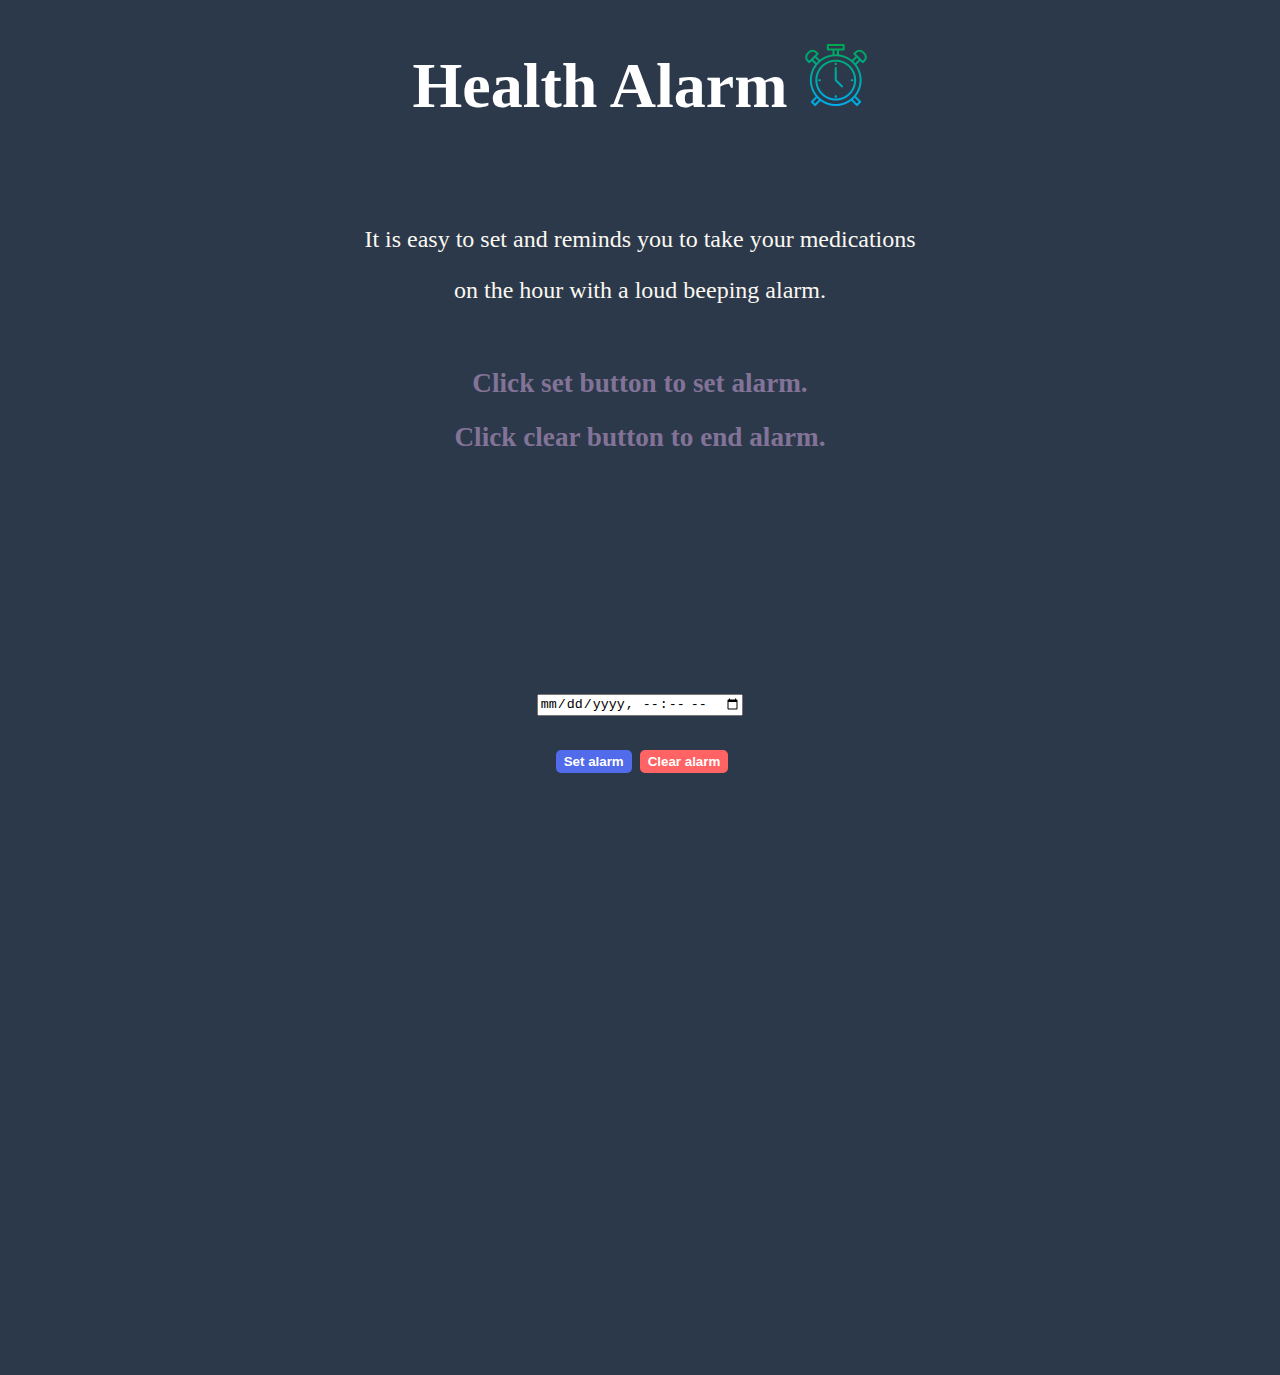
<file: Alarm/index.html>
<!DOCTYPE html>
<html lang="en">
<head>
    <meta charset="UTF-8">
    <meta http-equiv="X-UA-Compatible" content="IE=edge">
    <meta name="viewport" content="width=device-width, initial-scale=1.0">
    <link href="https://fonts.googleapis.com/css2?family=Acme&family=Merriweather:wght@700&family=Oswald:wght@300&family=Patua+One&family=Roboto:wght@300&display=swap" rel="stylesheet">
    <link rel="preconnect" href="https://fonts.gstatic.com">
    <link href="https://fonts.googleapis.com/css2?family=Orbitron&display=swap" rel="stylesheet">
    <link rel="stylesheet" href="style.css">
    <title>Clock</title>
</head>
<body>
  <section id="top">
    <div class="row">

          <h1 class="al">Health Alarm
            <img class="in" src="im/alarm.png" alt=""></h1>
            <br>
            <br>
            
          <p>It is easy to set and reminds you to take your medications </p>
          <p> on the hour with a loud beeping alarm.</p>
          <br>
          <h2>Click set button to set alarm.</h2>
          <h2>Click clear button to end alarm.</h2>
    </div>
  </section>
  <section id="middle">

  </section>
    <section class="container">
        <div id="clock"></div>
        <input onchange="setAlarmTime(this.value)" name="alarmTime" type="datetime-local">
        <br>
        <div class="controls">
            <button onclick="setAlarm()" class="button set-alarm">Set alarm</button>
            <button onclick="clearAlarm()" class="button clear-alarm">Clear alarm</button>
        </div>
    </section>
    <script src="index.js"></script>
</body>
</html>
</file>
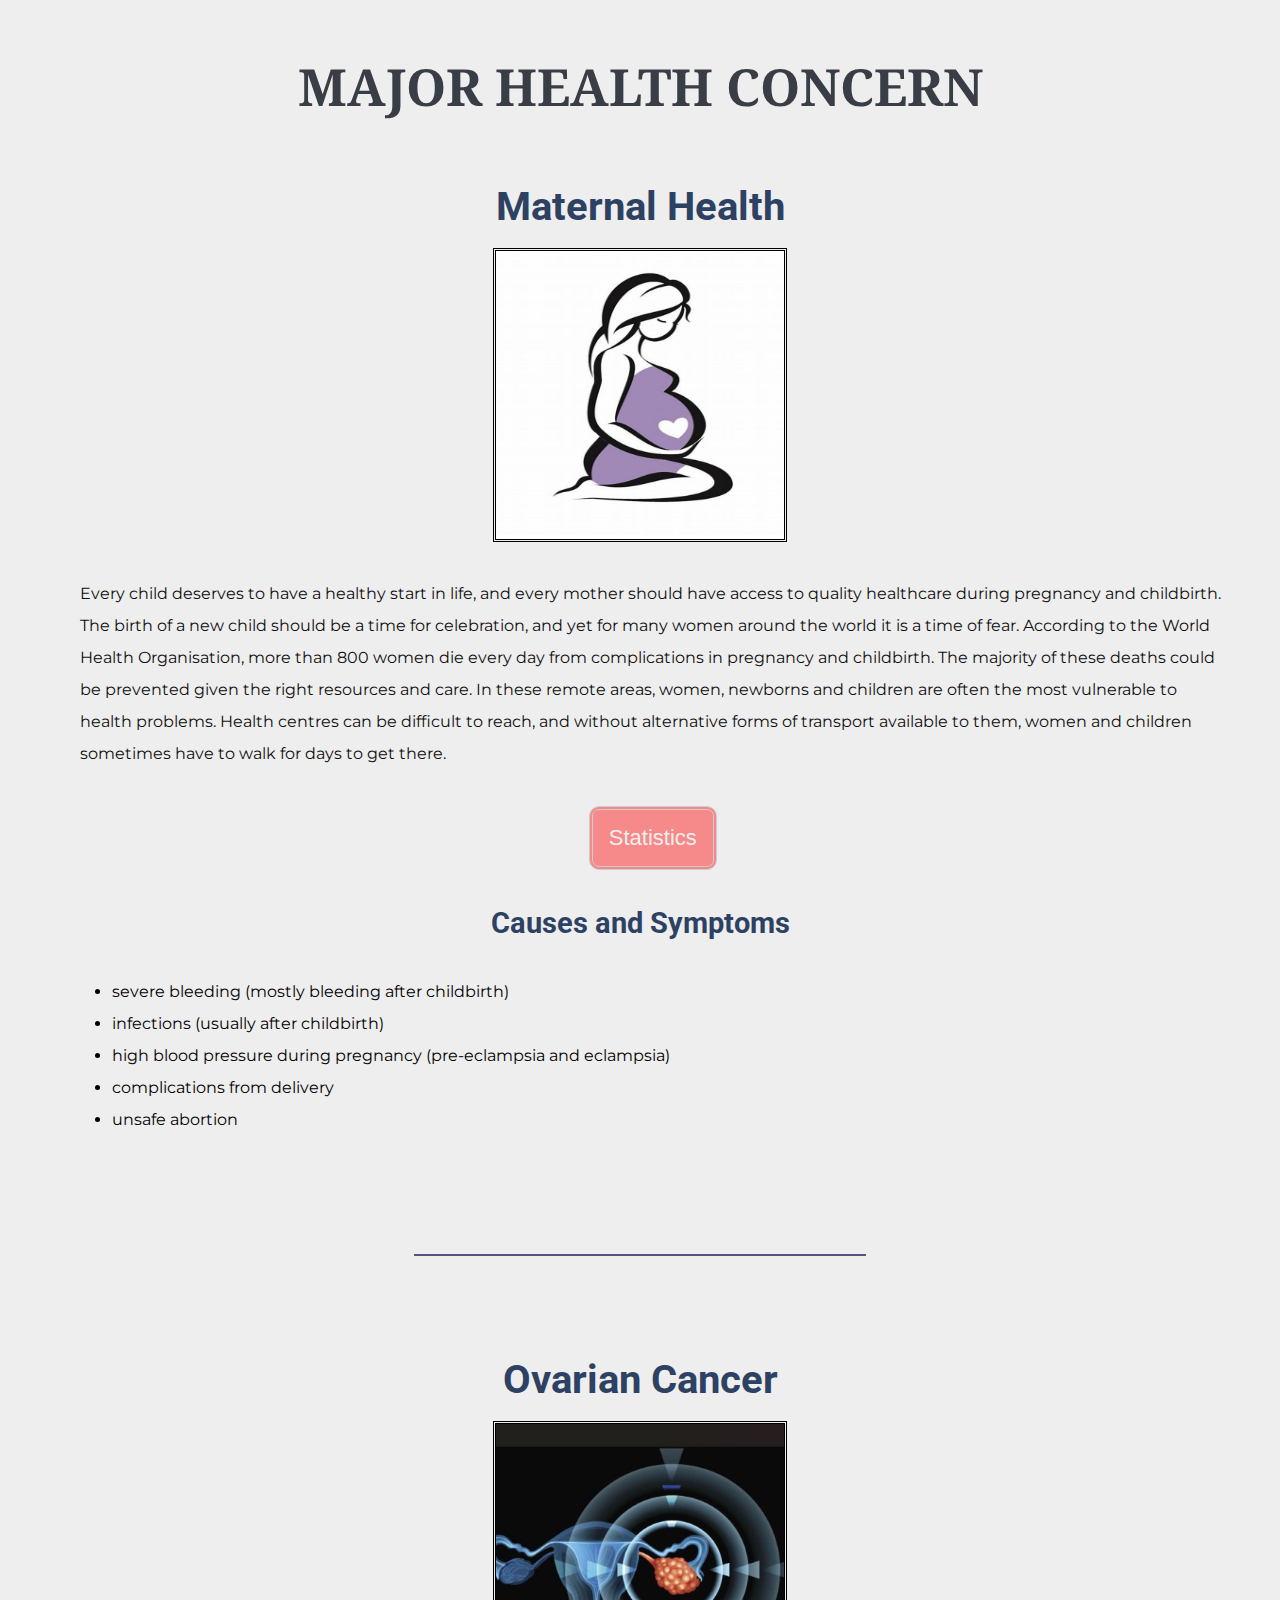
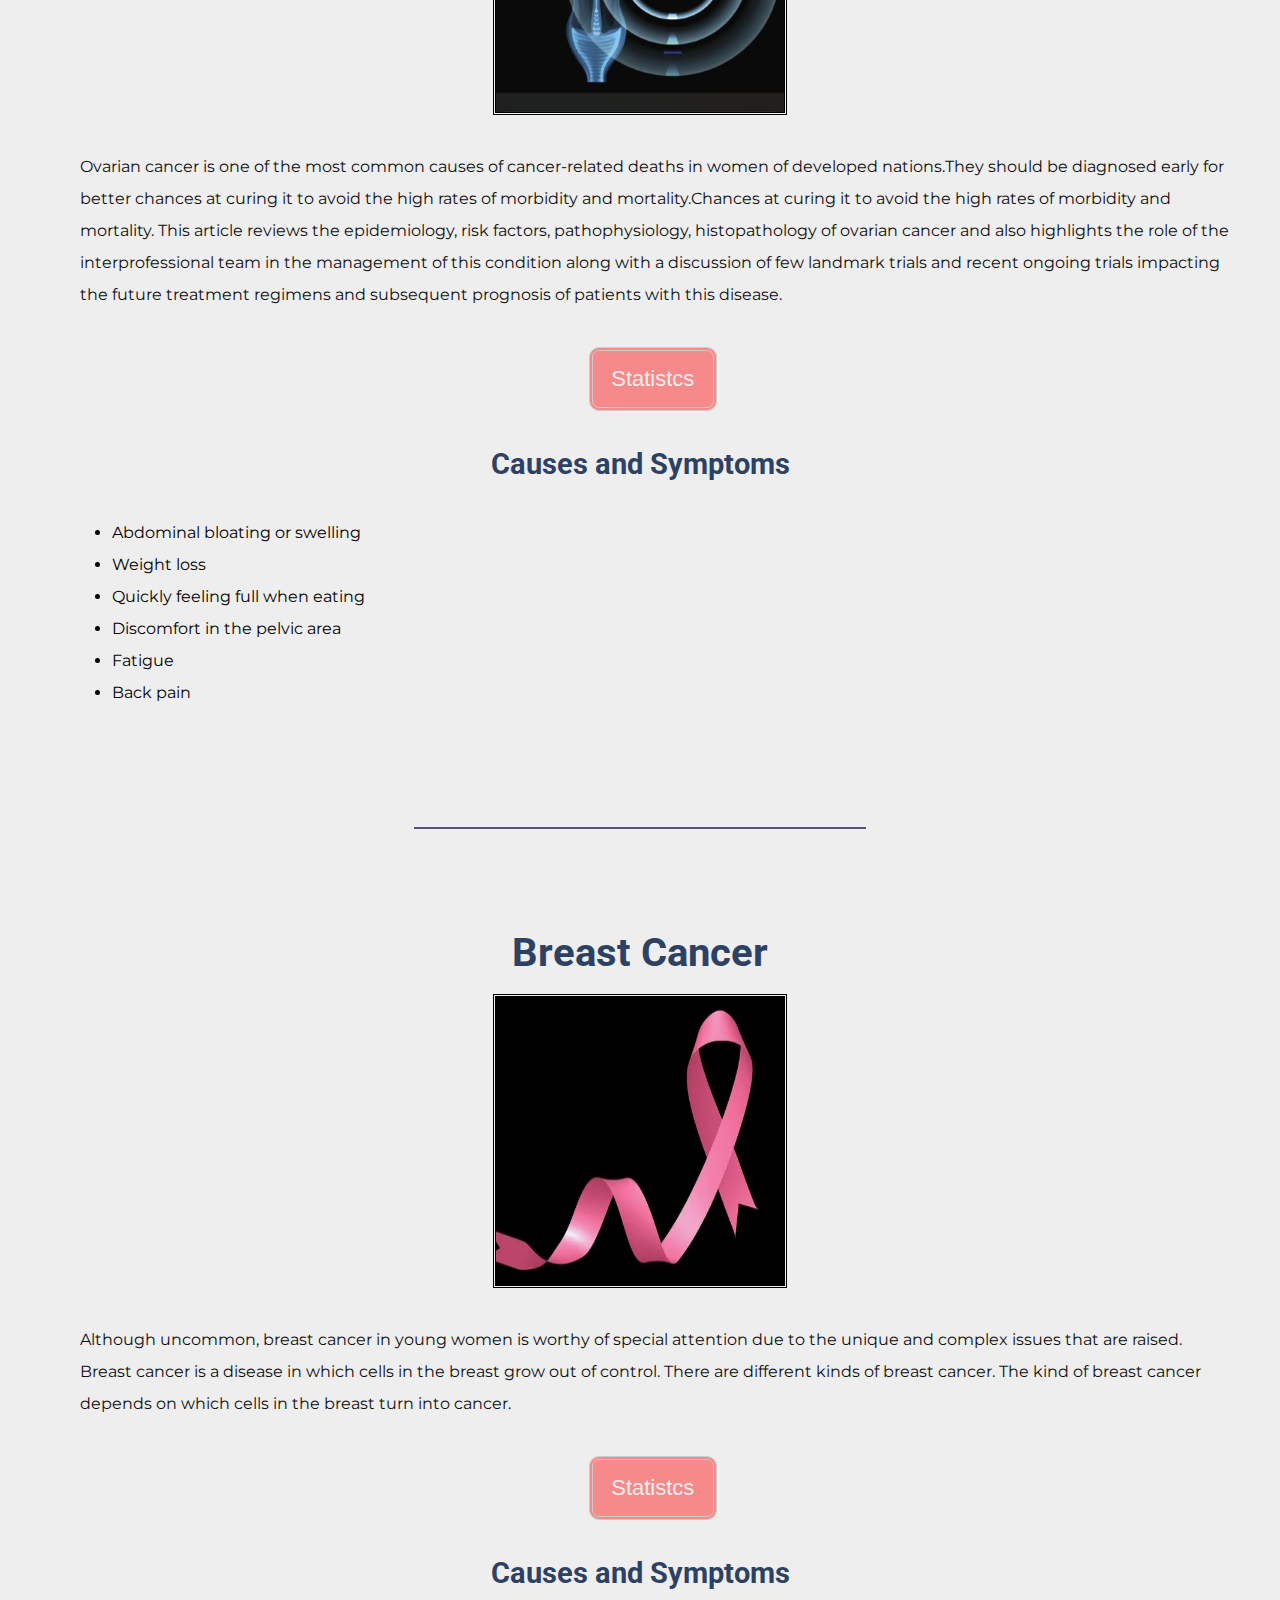
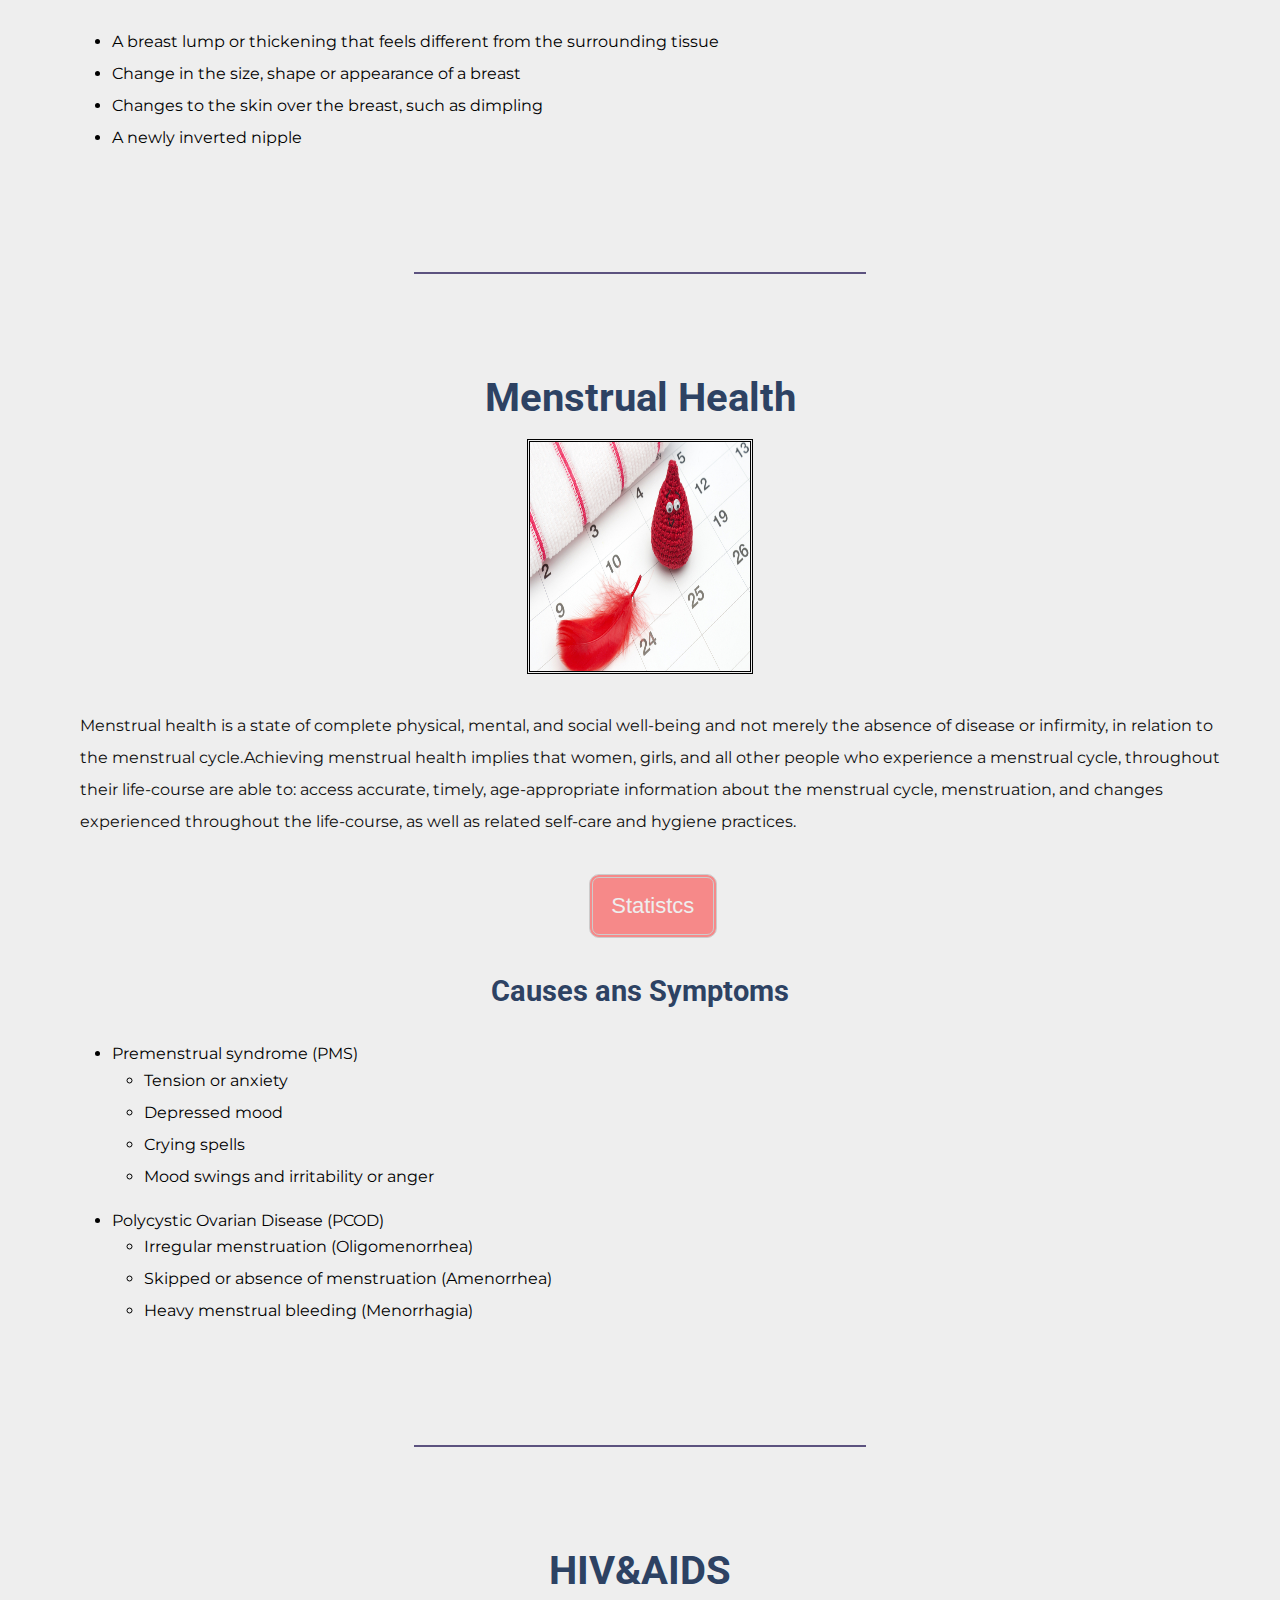
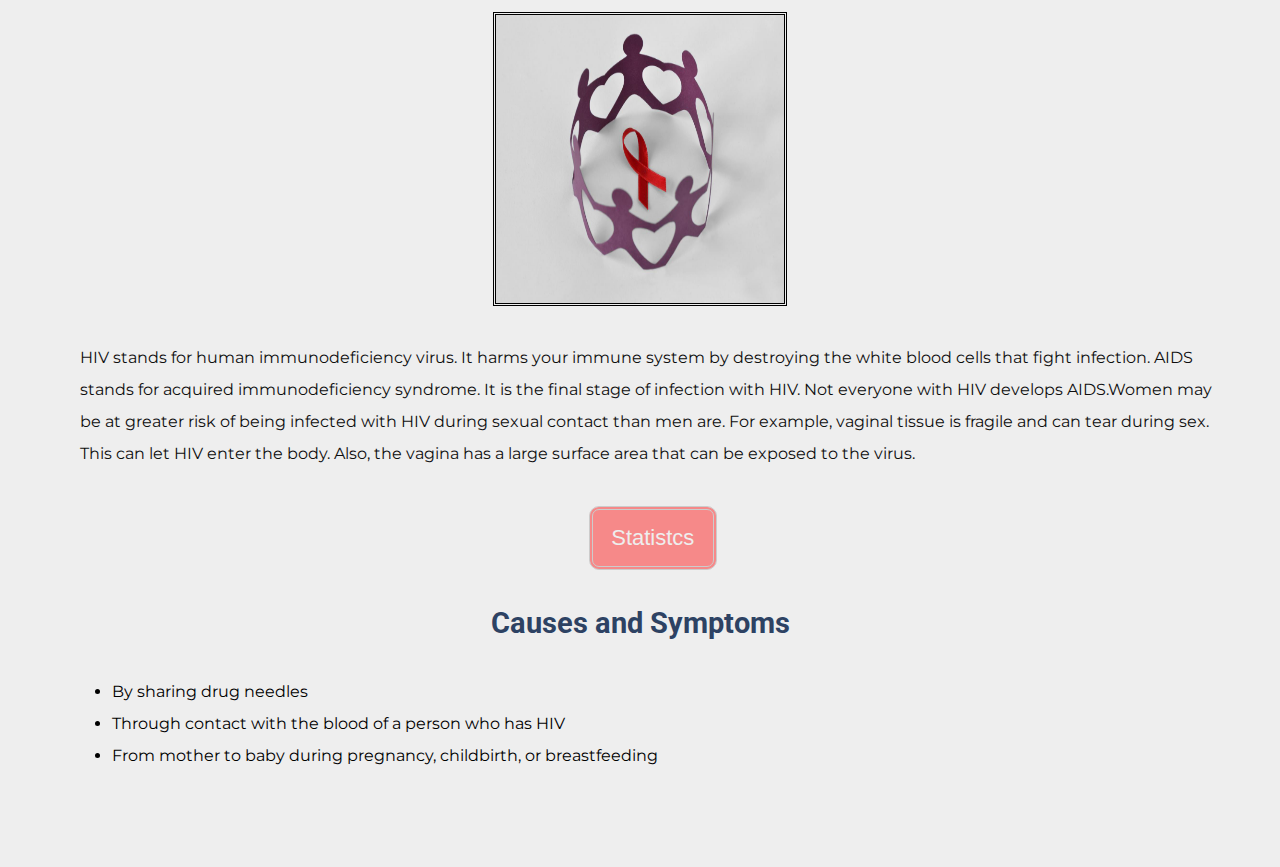
<file: Discover Your health/index.html>
<!DOCTYPE html>
<html lang="en" dir="ltr">
  <head>
    <meta charset="utf-8">
    <title></title>
    <link rel="stylesheet" href="style.css">
    <link href="https://fonts.googleapis.com/css2?family=Bree+Serif&family=Dongle:wght@300&family=Dosis:wght@300&family=EB+Garamond:wght@500&family=Indie+Flower&family=Lemonada:wght@500&family=Merriweather:ital,wght@1,700&family=Mochiy+Pop+P+One&family=Montserrat:wght@300;900&family=Noto+Serif&family=PT+Serif:wght@700&family=Roboto&family=Sacramento&family=Sansita+Swashed&family=Satisfy&family=Supermercado+One&display=swap" rel="stylesheet">
    <script src="https://cdn.jsdelivr.net/npm/bootstrap@5.1.3/dist/js/bootstrap.bundle.min.js" integrity="sha384-ka7Sk0Gln4gmtz2MlQnikT1wXgYsOg+OMhuP+IlRH9sENBO0LRn5q+8nbTov4+1p" crossorigin="anonymous"></script>
  <script href="https://cdn.jsdelivr.net/npm/bootstrap@5.1.3/dist/css/bootstrap.min.css" rel="stylesheet" integrity="sha384-1BmE4kWBq78iYhFldvKuhfTAU6auU8tT94WrHftjDbrCEXSU1oBoqyl2QvZ6jIW3" crossorigin="anonymous"></script>
  </head>
  <style>
    *{
      margin: 0;
      padding: 0;
    }
    /* .col-sm-3{
    height: 300px; width: 250px;
    } */
    nav{
      background-color: #5e5e7e;
    }
    .navbar-brand {
    color: white;
    text-decoration: none;
    }
  </style>
  <body>
    <h1>MAJOR HEALTH CONCERN</h1>
    <br>
    <br>
    <section>
    <h2>Maternal Health</h2>
    <br>
      <img class="im" src="im/p8.jfif" alt="">
    <br>
    <br>




        <div class="col-sm-3-mid">

          <p class="pl">Every child deserves to have a healthy start in life, and every mother should have access to quality healthcare during pregnancy and childbirth.
            The birth of a new child should be a time for celebration, and yet for many women around the world it is a time of fear. According to the World Health
            Organisation, more than 800 women die every day from complications in pregnancy and childbirth. The majority of these deaths could be prevented given the
          right resources and care.
          In these remote areas, women, newborns and children are often the most vulnerable to health problems. Health centres can be difficult to reach, and without
          alternative forms of transport available to them, women and children sometimes have to walk for days to get there.</p>
          <br>
            <br>
          <div class="container">
            <button type="button" id="Mat" class="btn btn-outline-secondary btnt">Statistics</button>
          </div>
        </div>
        <br>
        <br>
          <div class="col-sm-3-bottom">
            <h3>Causes and Symptoms</h3>
            <br>
            <br>
            <ul class="list">
              <li class="one">severe bleeding (mostly bleeding after childbirth)</li>
              <li class="one">infections (usually after childbirth)</li>
              <li class="one">high blood pressure during pregnancy (pre-eclampsia and eclampsia)</li>
              <li class="one">complications from delivery</li>
              <li class="one">unsafe abortion</li>
            </ul>

          </div>
      <br>
      </section>
      <hr>
<section>
     <h2>Ovarian Cancer</h2>
     <br>
     <div class="col-sm-3">
      <img class="two" src="im/ovr.jpg" alt="">
    </div>
     <br>
     <br>

      <div class="col-sm-3-mid">
        <p class="pl">Ovarian cancer is one of the most common causes of cancer-related deaths in women of developed
        nations.They should be diagnosed early for better chances at curing it to avoid the high rates
        of morbidity and mortality.Chances at curing it to avoid the high rates of morbidity and mortality.
        This article reviews the epidemiology, risk factors, pathophysiology, histopathology of ovarian cancer
        and also highlights  the role of the interprofessional team in the management of this condition along with

         a discussion of few landmark trials and recent ongoing trials impacting the future treatment regimens
        and subsequent prognosis of patients with this disease.</p>
        <br>
        <br>
        <div class="container">
         <button type="button" id="Ovary" class="btn btn-outline-secondary btnt">Statistcs</button>
        </div>
   </div>
   <br>
     <br>
      <div class="col-sm-3-bottom">
        <h3>Causes and Symptoms</h3>
        <br>
        <br>
      <ul class="list">
        <li class="one">Abdominal bloating or swelling</li>
    <li class="one">Weight loss</li>
    <li class="one">Quickly feeling full when eating</li>
    <li class="one">Discomfort in the pelvic area</li>
    <li class="one">Fatigue</li>
    <li class="one">Back pain</li>
  </ul>

      </div>
      <br>
    </section>
    <hr>

  <section>
  <h2>Breast Cancer</h2>
  <br>

  <div class="col-sm-3">
    <img class="breast" src="im/p1.webp" alt="">
  </div>
  <br>
  <br>


    <div class="col-sm-3-mid">
      <p class="pl">Although uncommon, breast cancer in young women is worthy of special attention due to the unique and complex issues that are raised.
      Breast cancer is a disease in which cells in the breast grow out of control. There are different kinds of breast cancer.
      The kind of breast cancer depends on which cells in the breast turn into cancer.</p>
      <br>
      <br>
      <div class="container">
        <button type="button" id="Breast" class="btn btn-outline-secondary btnt">Statistcs</button>
      </div>
    </div>
    <br>
    <br>
      <div class="col-sm-3-bottom">
      <h3>Causes and Symptoms</h3>
      <br>
      <br>
      <ul class="list">
        <li class="one">A breast lump or thickening that feels different from the surrounding tissue</li>
        <li class="one">Change in the size, shape or appearance of a breast</li>
        <li class="one">Changes to the skin over the breast, such as dimpling</li>
        <li class="one">A newly inverted nipple</li>
      </ul>

    </div>



<br>
</section>
<hr>
<section>
  <h2>Menstrual Health</h2>
<br>

  <div class="col-sm-3">
    <img class="im3" src="im/menst.jpg" style="height: 229px; width: 220px;" alt="">

  </div>
  <br>
  <br>

  <div class="col-sm-3-mid">
    <p class="pl">Menstrual health is a state of complete physical, mental, and social well-being and not merely the
    absence of disease or infirmity, in relation to the menstrual cycle.Achieving menstrual health
     implies that women, girls, and all other people who experience a menstrual cycle, throughout their life-course
    are able to: access accurate, timely, age-appropriate information about the menstrual cycle, menstruation,
    and changes experienced throughout the life-course, as well as related self-care and hygiene practices.</p>
    <br>
    <br>
    <div class="container">
      <button type="button" id="Mens" class="btn btn-outline-secondary btnt">Statistcs</button>
    </div>

  </div>
  <br>
  <br>
  <div class="col-sm-3-bottom">
    <h3>Causes ans Symptoms</h3>
    <br>
    <br>
    <ul>
      <li class="list">Premenstrual syndrome (PMS)</li>
      <ul class="lists">
        <li class="one">Tension or anxiety</li>
        <li class="one">Depressed mood</li>
        <li class="one">Crying spells</li>
        <li class="one">Mood swings and irritability or anger</li>
        <br>
      </ul>
      <li class="list">Polycystic Ovarian Disease (PCOD)</li>
      <ul class="lists">
        <li class="one">Irregular menstruation (Oligomenorrhea)</li>
        <li class="one">Skipped or absence of menstruation (Amenorrhea)</li>
        <li class="one">Heavy menstrual bleeding (Menorrhagia)</li>
      </ul>
    </ul>
  </div>

<br>
</section>
<hr>


<section>
  <h2>HIV&AIDS</h2>


<br>
  <div class="col-sm-3">
    <img class="ha" src="im/ha.jpg" alt="">
  </div>
  <br>
  <br>



      <div class="col-sm-3-mid">
        <p class="pl">HIV stands for human immunodeficiency virus. It harms your immune system by destroying the white blood cells that fight infection.
        AIDS stands for acquired immunodeficiency syndrome. It is the final stage of infection with HIV.
        Not everyone with HIV develops AIDS.Women may be at greater risk of being infected with HIV during sexual contact than men are.
        For example, vaginal tissue is fragile and can tear during sex.
        This can let HIV enter the body. Also, the vagina has a large surface area that can be exposed to the virus.</p>
        <br>
        <br>
        <div class="container">
          <button type="button" id="HIV"class="btn btn-outline-secondary btnt">Statistcs</button>
        </div>

      </div>
      
      <br>
      <br>
        <div class="col-sm-3-bottom">
          <h3>Causes and Symptoms</h3>
          <br>
          <br>
          <ul class="list">
            <li class="one">By sharing drug needles</li>
            <li class="one">Through contact with the blood of a person who has HIV</li>
            <li class="one">From mother to baby during pregnancy, childbirth, or breastfeeding</li>
          </ul>
        </div>
<br>
</section>


  </body>

<script type="text/javascript">
    document.getElementById("Mat").onclick = function () {
        location.href = "chart1/index.html";
    };
    document.getElementById("Ovary").onclick = function () {
        location.href = "chart2/index.html";
    };
    document.getElementById("Breast").onclick = function () {
        location.href = "Chart3/index.html";
    };
    document.getElementById("Mens").onclick = function () {
        location.href = "chart4/index.html";
    };
    document.getElementById("HIV").onclick = function () {
        location.href = "chart5/index.html";
    };

</script>
</html>
</file>
<file: Alarm/style.css>
h1{
  color: white;
  text-align: center;
}
.in{
  /* display: block; */
    margin-left: auto;
    margin-right: auto;
    width: 4rem;
    height: 4rem;
}
.al{
  font-size: 4rem;
}
p{
  text-align: center;
  font-size: 1.5rem;
  color: #FBF8F1;
  margin-left: 5%;
  margin-right: 5%;
}
h2{
  text-align: center;
  font-size: 1.7rem;
  color: #827397;
}
body,html {
    margin: 0;
    padding: 0;
    background-color: #2C394B;
}
* {
    box-sizing: border-box;
}

.container {
    min-height: 100vh;
    display: flex;
    flex-direction: column;
    justify-content: center;
    align-items: center;
    padding-bottom: 30%;
}

#clock {

  font-family: 'Oswald', sans-serif;
    font-size: 5.6rem;
    background-image: linear-gradient(180deg,
        rgba(200,25,100,22) 100%,
        rgba(51,197,142,1) 100%,
        rgba(39,97,116,1) 100%);
    background-clip: text;
    -webkit-background-clip: text;
    -moz-background-clip: text;
    -webkit-text-fill-color: transparent;
    -moz-text-fill-color: transparent;
}

.controls {
    margin-top: 16px;
}

.button {
    font-weight: bold;
    border-radius: 5px;
    border: none;
    color: white;
    padding: 4px 8px;
    margin-left: 4px;
    cursor: pointer;
}

.set-alarm {
    background-color: #516BEB;
}

.clear-alarm {
    background-color: #FF6363;
}
</file>
<file: Discover Your health/style.css>
body{
  background-color: #EEEEEE;
  padding-bottom: 6%;
}
h1{
  text-align: center;
font-family: 'Noto Serif', serif;
font-size: 3.2rem;
font-weight: bolder;
color: #393E46;
margin-top: 4%;
margin-bottom: 2%;
}
h2{

  text-align: center;
  font-family: 'Roboto', sans-serif;
  font-size: 2.5rem;
  font-weight: bold;
  color: #2D4263;
}

h3{

    font-family: 'Roboto', sans-serif;
    font-size: 1.8rem;
    color: #2D4263;
    text-align: center;
}
p{
  font-family: 'Montserrat', sans-serif;
}
li{
  font-family: 'Montserrat', sans-serif;
  line-height: 1.3
}
.lists{
  text-align: left;
  margin-left: 9rem;
  margin-right: 3rem;
}
.list{
  text-align: left;
  margin-left: 7rem;
  margin-right: 3rem;
}
.btnt{
  margin-left: 46%;

  background-color: #F68989;
        border-radius: 10px;
        border: 4px double #cccccc;
        color: #eeeeee;
        text-align: center;
        font-size: 22px;
        padding: 15px;
        width: 8rem;
        transition: all 0.5s;
        cursor: pointer;
}
hr{

    border: solid #5C527F 2px;
    border-bottom: none;
    margin: 100px auto;
    width: 35%;
  /* border-bottom:3px solid black;
  width: 4%; */
}
.one{
  line-height: 2rem;


}

 button:hover{
  background-color: #C84B31;
}

.im{
  display: block;
    margin-left: auto;
    margin-right: auto;
    width: 18rem;
    height: 18rem;

    border-style: double;

}
.breast{
  display: block;
    margin-left: auto;
    margin-right: auto;
    width: 18rem;
    height: 18rem;

    border-style: double;
}
.im3{
  display: block;
    margin-left: auto;
    margin-right: auto;
    width: 18rem;
    height: 18rem;

    border-style: double;
}
.ha{
  display: block;
    margin-left: auto;
    margin-right: auto;
    width: 18rem;
    height: 18rem;

    border-style: double;
}

.two{
  display: block;
    margin-left: auto;
    margin-right: auto;
    width: 18rem;
    height: 18rem;

    border-style: double;
}

.row{
  display :flex;
}
/* .btnc{
  background-color: black;
  color: white;
  margin-left: 35%;
 margin-top: 5%;

} */

 .pp{
padding-right: 38%;
}

.pl{
  text-align:inherit;
  margin-left: 5rem;
  margin-right: 3rem;
  color: #0F0E0E;
  line-height: 2rem;
}


/* .col-sm-3{
  height: 300px; width: 250px;
} */

/* s */
@media screen and (max-width: 800px) {
  .row{
    display: flex;
    flex-wrap: wrap;
  }
}
</file>
